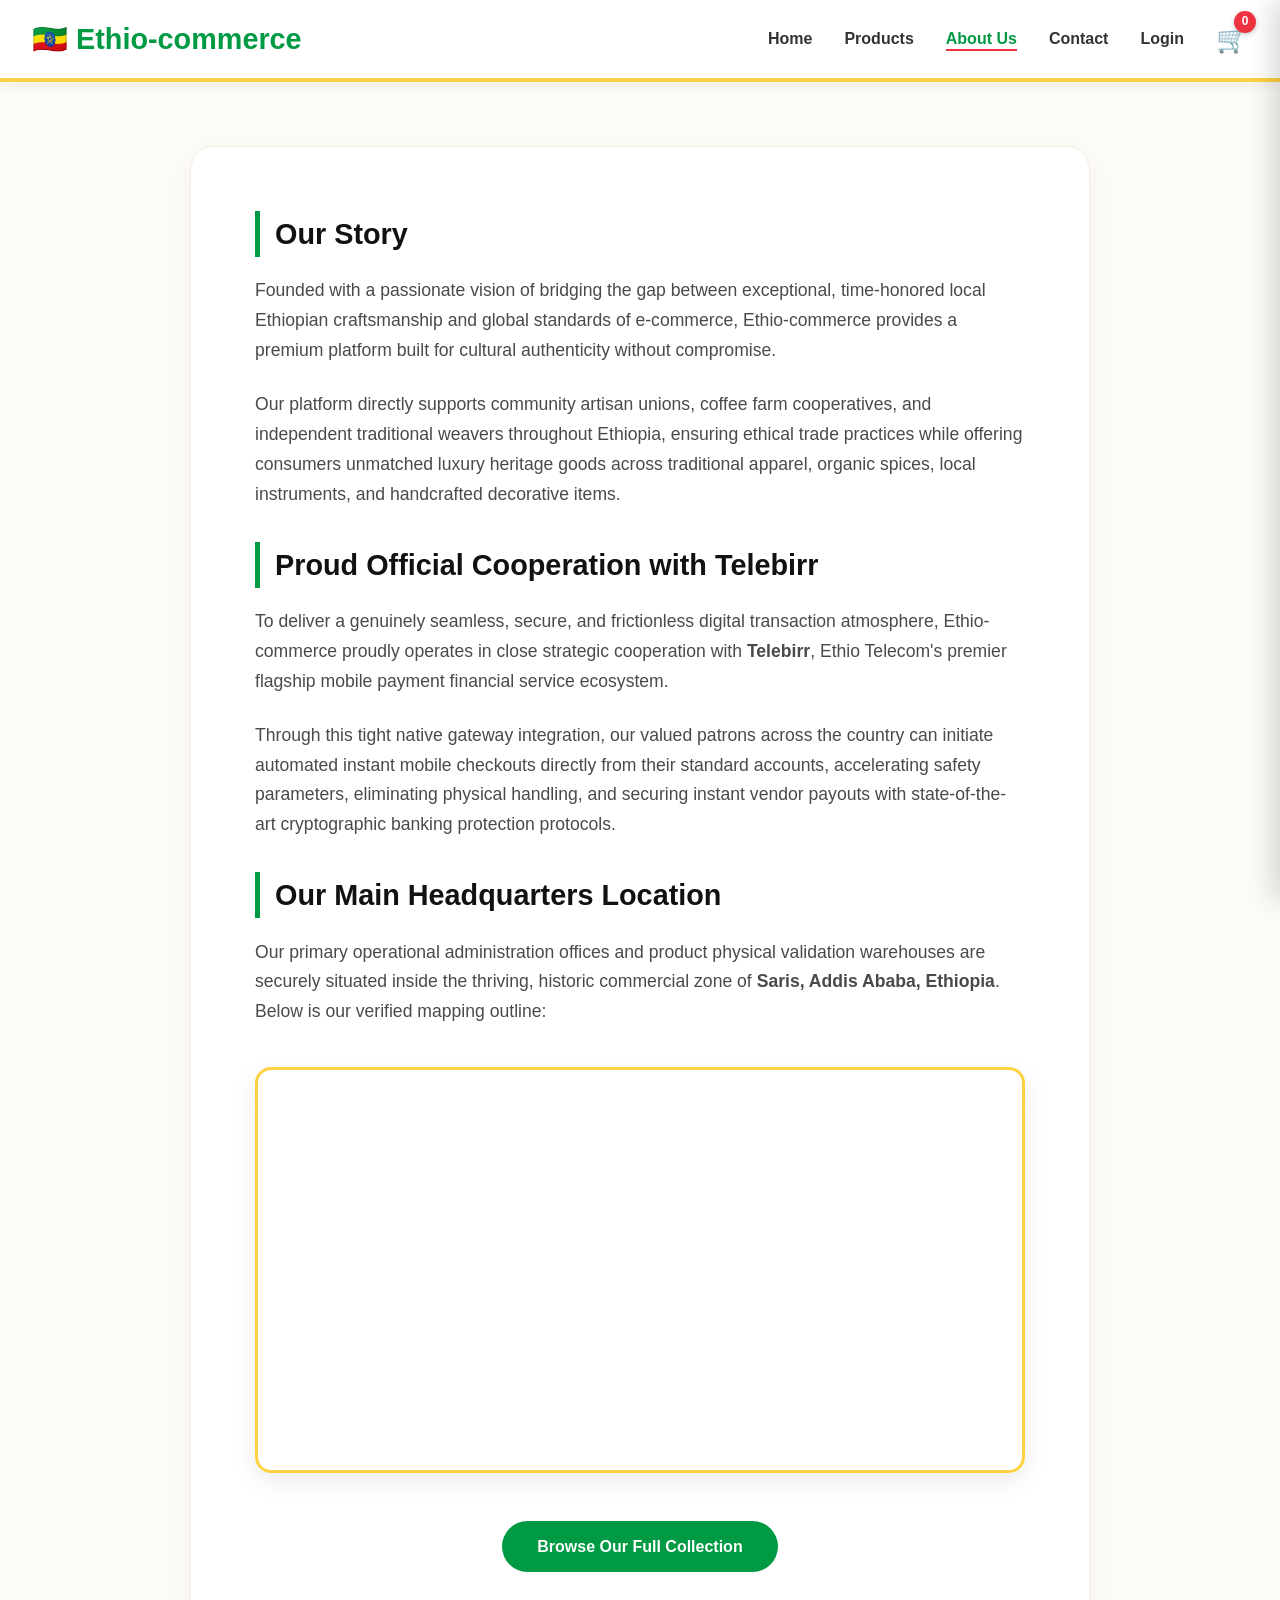
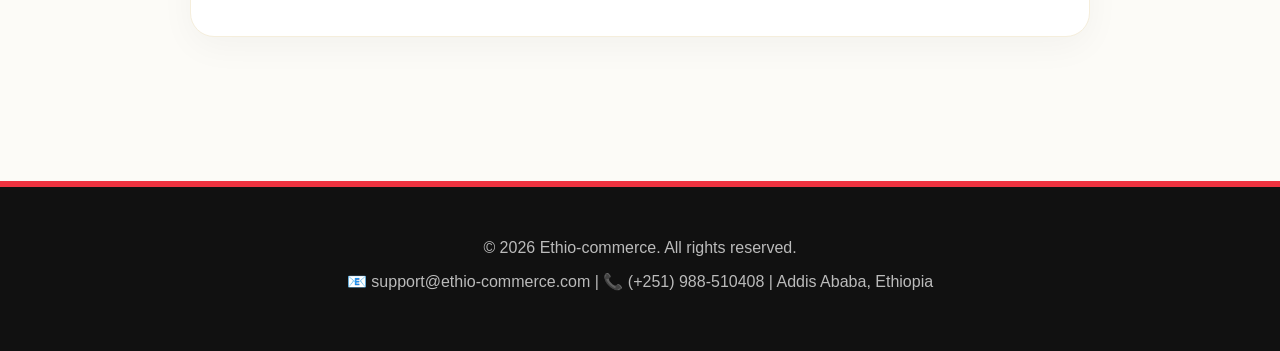
<file: about.html>
<!DOCTYPE html>
<html lang="en">
<head>
    <meta charset="UTF-8">
    <meta name="viewport" content="width=device-width, initial-scale=1.0">
    <title>About Us - Ethio-commerce</title>
    <link rel="icon" href="data:image/svg+xml,<svg xmlns='http://www.w3.org/2000/svg' viewBox='0 0 3 2'><rect width='3' height='2' fill='%23EF3340'/><rect width='3' height='1.333' fill='%23FED141'/><rect width='3' height='.667' fill='%23009A44'/></svg>">
    <link rel="stylesheet" href="style.css">
</head>
<body>
    <header>
        <nav>
            <a href="index.html" class="logo">🇪🇹 Ethio-commerce</a>
            <ul class="nav-links">
                <li><a href="index.html">Home</a></li>
                <li><a href="products.html">Products</a></li>
                <li><a href="about.html" class="active">About Us</a></li>
                <li><a href="contact.html">Contact</a></li>
                <li><a href="login.html">Login</a></li>
                <li><div class="cart-icon" onclick="toggleCart()">🛒<span class="cart-count" id="cartCount">0</span></div></li>
            </ul>
        </nav>
    </header>

    <main>
        <div class="container">
            <div class="about-content">
                <h2>Our Story</h2>
                <p>Founded with a passionate vision of bridging the gap between exceptional, time-honored local Ethiopian craftsmanship and global standards of e-commerce, Ethio-commerce provides a premium platform built for cultural authenticity without compromise.</p>
                <p>Our platform directly supports community artisan unions, coffee farm cooperatives, and independent traditional weavers throughout Ethiopia, ensuring ethical trade practices while offering consumers unmatched luxury heritage goods across traditional apparel, organic spices, local instruments, and handcrafted decorative items.</p>
                
                <h2>Proud Official Cooperation with Telebirr</h2>
                <p>To deliver a genuinely seamless, secure, and frictionless digital transaction atmosphere, Ethio-commerce proudly operates in close strategic cooperation with <strong>Telebirr</strong>, Ethio Telecom's premier flagship mobile payment financial service ecosystem.</p>
                <p>Through this tight native gateway integration, our valued patrons across the country can initiate automated instant mobile checkouts directly from their standard accounts, accelerating safety parameters, eliminating physical handling, and securing instant vendor payouts with state-of-the-art cryptographic banking protection protocols.</p>

                <h2>Our Main Headquarters Location</h2>
                <p>Our primary operational administration offices and product physical validation warehouses are securely situated inside the thriving, historic commercial zone of <strong>Saris, Addis Ababa, Ethiopia</strong>. Below is our verified mapping outline:</p>
                
                <div class="map-section">
                    <iframe src="https://www.google.com/maps/embed?pb=!1m18!1m12!1m3!1d3941.066492329868!2d38.75628547481546!3d8.966453089932135!2m3!1f0!2f0!3f0!3m2!1i1024!2i768!4f13.1!3m3!1m2!1s0x164b830f30c6a813%3A0x6b77ad92b8d4f40d!2sSaris%2C%20Addis%20Ababa!5e0!3m2!1sen!2set!4v1716744839123!5m2!1sen!2set" allowfullscreen="" loading="lazy" referrerpolicy="no-referrer-when-downgrade"></iframe>
                </div>

                <div style="margin-top: 3rem; text-align: center;">
                    <a href="products.html" class="btn btn-primary">Browse Our Full Collection</a>
                </div>
            </div>
        </div>
    </main>

    <div class="cart-sidebar" id="cartSidebar">
        <div class="cart-header"><h2>Shopping Cart</h2><button class="close-cart" onclick="toggleCart()">✕</button></div>
        <div class="cart-items" id="cartItems"></div>
        <div class="cart-footer" id="cartFooter"><div class="cart-total"><span>Total:</span><span id="cartTotal">0.00 ETB</span></div><button class="btn btn-primary" style="width: 100%;" onclick="checkoutViaTelebirr()">Checkout via Telebirr</button></div>
    </div>

    <footer>
        <p>© 2026 Ethio-commerce. All rights reserved.</p>
        <p>📧 support@ethio-commerce.com | 📞 (+251) 988-510408 | Addis Ababa, Ethiopia</p>
    </footer>
    <script src="product.js"></script>
    <script src="cart.js"></script>
</body>
</html>
</file>
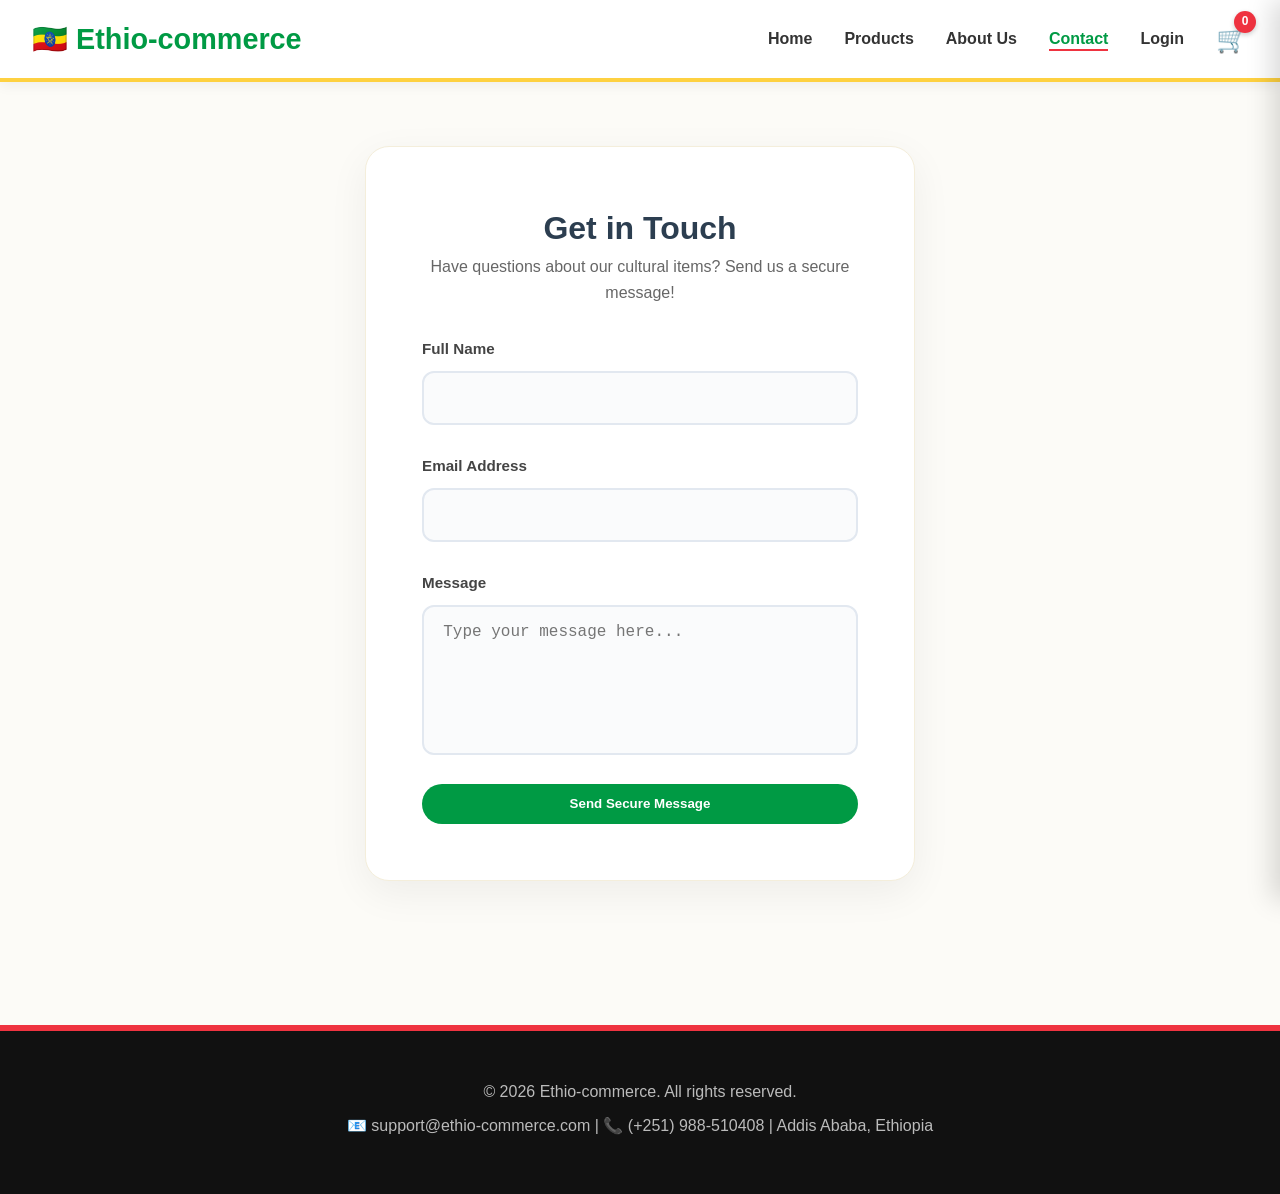
<file: contact.html>
<!DOCTYPE html>
<html lang="en">
<head>
    <meta charset="UTF-8">
    <meta name="viewport" content="width=device-width, initial-scale=1.0">
    <title>Contact - Ethio-commerce</title>
    <link rel="icon" href="data:image/svg+xml,<svg xmlns='http://www.w3.org/2000/svg' viewBox='0 0 3 2'><rect width='3' height='2' fill='%23EF3340'/><rect width='3' height='1.333' fill='%23FED141'/><rect width='3' height='.667' fill='%23009A44'/></svg>">
    <link rel="stylesheet" href="style.css">
</head>
<body>
    <header>
        <nav>
            <a href="index.html" class="logo">🇪🇹 Ethio-commerce</a>
            <ul class="nav-links">
                <li><a href="index.html">Home</a></li>
                <li><a href="products.html">Products</a></li>
                <li><a href="about.html">About Us</a></li>
                <li><a href="contact.html" class="active">Contact</a></li>
                <li><a href="login.html">Login</a></li>
                <li><div class="cart-icon" onclick="toggleCart()">🛒<span class="cart-count" id="cartCount">0</span></div></li>
            </ul>
        </nav>
    </header>

    <main>
        <div class="container">
            <div class="form-wrapper">
                <div style="text-align: center; margin-bottom: 2rem;">
                    <h2 style="font-size: 2rem; font-weight:800;">Get in Touch</h2>
                    <p style="color: #666;">Have questions about our cultural items? Send us a secure message!</p>
                </div>
                <form id="ethioContactForm">
                    <div class="form-group">
                        <label>Full Name</label>
                        <input type="text" id="contactName" pattern="[A-Za-z\s]+" title="Only letters and spaces are allowed" required>
                    </div>
                    <div class="form-group">
                        <label>Email Address</label>
                        <input type="email" id="contactEmail" required>
                    </div>
                    <div class="form-group">
                        <label>Message</label>
                        <textarea id="contactMessage" class="fixed-textarea" placeholder="Type your message here..." required></textarea>
                    </div>
                    <button type="submit" class="btn btn-primary" style="width: 100%;">Send Secure Message</button>
                </form>
            </div>
        </div>
    </main>

    <div class="cart-sidebar" id="cartSidebar">
        <div class="cart-header"><h2>Shopping Cart</h2><button class="close-cart" onclick="toggleCart()">✕</button></div>
        <div class="cart-items" id="cartItems"></div>
        <div class="cart-footer" id="cartFooter"><div class="cart-total"><span>Total:</span><span id="cartTotal">0.00 ETB</span></div><button class="btn btn-primary" style="width: 100%;" onclick="checkoutViaTelebirr()">Checkout via Telebirr</button></div>
    </div>

    <footer>
        <p>© 2026 Ethio-commerce. All rights reserved.</p>
        <p>📧 support@ethio-commerce.com | 📞 (+251) 988-510408 | Addis Ababa, Ethiopia</p>
    </footer>
    <script src="product.js"></script>
    <script src="cart.js"></script>
    <script>
        document.getElementById('ethioContactForm').addEventListener('submit', function(event) {
            event.preventDefault();
            
            const nameField = document.getElementById('contactName').value;
            const emailField = document.getElementById('contactEmail').value;
            const messageField = document.getElementById('contactMessage').value;
            
            const scriptProtectionRegex = /<[^>]*>|javascript:|onclick|onerror|onload|=|"|'|`|\{|\}|\[|\]/i;
            
            if (scriptProtectionRegex.test(nameField) || scriptProtectionRegex.test(emailField) || scriptProtectionRegex.test(messageField)) {
                alert('Security Notice: Code strings, script brackets, and specific special characters are strictly prohibited within this form to prevent alteration injection attacks.');
                return false;
            }
            
            alert('Thank you! Your message has been safely validated and successfully transmitted.');
            this.reset();
        });
    </script>
</body>
</html>
</file>
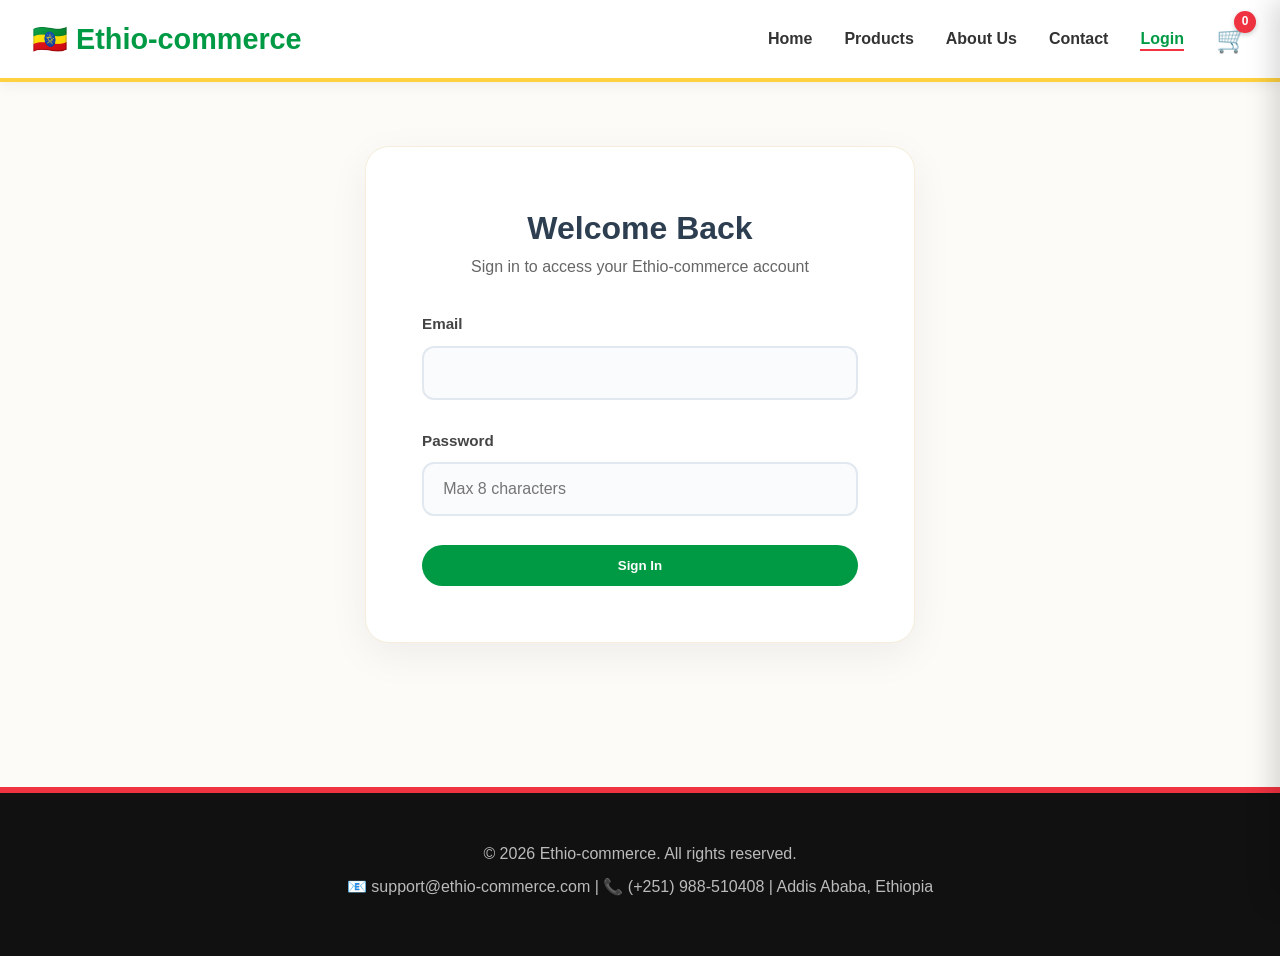
<file: login.html>
<!DOCTYPE html>
<html lang="en">
<head>
    <meta charset="UTF-8">
    <meta name="viewport" content="width=device-width, initial-scale=1.0">
    <title>Login - Ethio-commerce</title>
    <link rel="icon" href="data:image/svg+xml,<svg xmlns='http://www.w3.org/2000/svg' viewBox='0 0 3 2'><rect width='3' height='2' fill='%23EF3340'/><rect width='3' height='1.333' fill='%23FED141'/><rect width='3' height='.667' fill='%23009A44'/></svg>">
    <link rel="stylesheet" href="style.css">
</head>
<body>
    <header>
        <nav>
            <a href="index.html" class="logo">🇪🇹 Ethio-commerce</a>
            <ul class="nav-links">
                <li><a href="index.html">Home</a></li>
                <li><a href="products.html">Products</a></li>
                <li><a href="about.html">About Us</a></li>
                <li><a href="contact.html">Contact</a></li>
                <li><a href="login.html" class="active">Login</a></li>
                <li><div class="cart-icon" onclick="toggleCart()">🛒<span class="cart-count" id="cartCount">0</span></div></li>
            </ul>
        </nav>
    </header>

    <main>
        <div class="container">
            <div class="form-wrapper">
                <div style="text-align: center; margin-bottom: 2rem;">
                    <h2 style="font-size: 2rem; font-weight:800;">Welcome Back</h2>
                    <p style="color: #666;">Sign in to access your Ethio-commerce account</p>
                </div>
                <form onsubmit="event.preventDefault(); localStorage.setItem('isLoggedIn', 'true'); window.location.href='products.html';">
                    <div class="form-group"><label>Email</label><input type="email" required></div>
                    <div class="form-group"><label>Password</label><input type="password" maxlength="8" placeholder="Max 8 characters" required></div>
                    <button type="submit" class="btn btn-primary" style="width: 100%;">Sign In</button>
                </form>
            </div>
        </div>
    </main>

    <div class="cart-sidebar" id="cartSidebar">
        <div class="cart-header"><h2>Shopping Cart</h2><button class="close-cart" onclick="toggleCart()">✕</button></div>
        <div class="cart-items" id="cartItems"></div>
        <div class="cart-footer" id="cartFooter"><div class="cart-total"><span>Total:</span><span id="cartTotal">0.00 ETB</span></div><button class="btn btn-primary" style="width: 100%;" onclick="checkoutViaTelebirr()">Checkout via Telebirr</button></div>
    </div>

    <footer>
        <p>© 2026 Ethio-commerce. All rights reserved.</p>
        <p>📧 support@ethio-commerce.com | 📞 (+251) 988-510408 | Addis Ababa, Ethiopia</p>
    </footer>
    <script src="product.js"></script>
    <script src="cart.js"></script>
</body>
</html>
</file>
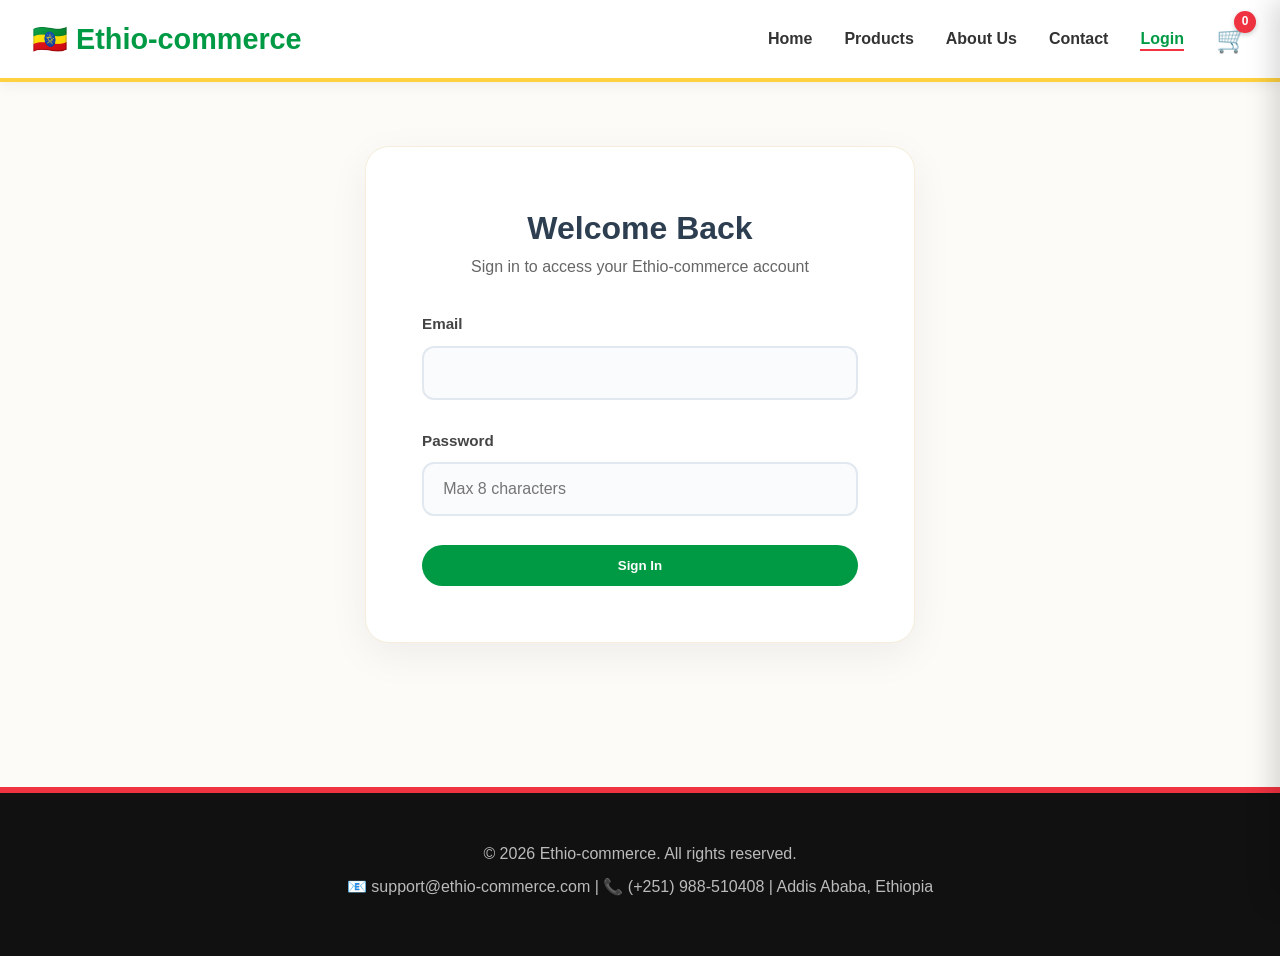
<file: products.html>
<!DOCTYPE html>
<html lang="en">
<head>
    <meta charset="UTF-8">
    <meta name="viewport" content="width=device-width, initial-scale=1.0">
    <title>Products - Ethio-commerce</title>
    <link rel="icon" href="data:image/svg+xml,<svg xmlns='http://www.w3.org/2000/svg' viewBox='0 0 3 2'><rect width='3' height='2' fill='%23EF3340'/><rect width='3' height='1.333' fill='%23FED141'/><rect width='3' height='.667' fill='%23009A44'/></svg>">
    <link rel="stylesheet" href="style.css">
    <script>
        if (localStorage.getItem('isLoggedIn') !== 'true') {
            alert('Please login to view our products.');
            window.location.href = 'login.html';
        }
    </script>
</head>
<body>
    <header>
        <nav>
            <a href="index.html" class="logo">🇪🇹 Ethio-commerce</a>
            <ul class="nav-links">
                <li><a href="index.html">Home</a></li>
                <li><a href="products.html" class="active">Products</a></li>
                <li><a href="about.html">About Us</a></li>
                <li><a href="contact.html">Contact</a></li>
                <li><a href="login.html">Login</a></li>
                <li>
                    <div class="cart-icon" onclick="toggleCart()">
                        🛒<span class="cart-count" id="cartCount">0</span>
                    </div>
                </li>
            </ul>
        </nav>
    </header>

    <main>
        <div class="container">
            <h2 class="section-title">All Ethiopian Products</h2>
            <p class="section-subtitle">Browse through our organic crops, premium attire, and historical crafts</p>

            <div class="categories">
                <button class="category-btn active" onclick="filterData('all', this)">All Collections</button>
                <button class="category-btn" onclick="filterData('coffee_spices', this)">Coffee & Spices</button>
                <button class="category-btn" onclick="filterData('traditional_wear', this)">Traditional Wear</button>
                <button class="category-btn" onclick="filterData('art_decor', this)">Art & Decor</button>
                <button class="category-btn" onclick="filterData('instruments', this)">Instruments</button>
            </div>

            <div class="products-grid" id="fullProductGrid"></div>
        </div>
    </main>

    <div class="cart-sidebar" id="cartSidebar">
        <div class="cart-header">
            <h2>Shopping Cart</h2>
            <button class="close-cart" onclick="toggleCart()">✕</button>
        </div>
        <div class="cart-items" id="cartItems"></div>
        <div class="cart-footer" id="cartFooter">
            <div class="cart-total"><span>Total:</span><span id="cartTotal">0.00 ETB</span></div>
            <button class="btn btn-primary" style="width: 100%;" onclick="checkoutViaTelebirr()">Checkout via Telebirr</button>
        </div>
    </div>

    <footer>
        <p>© 2026 Ethio-commerce. All rights reserved.</p>
        <p>📧 support@ethio-commerce.com | 📞 (+251) 988-510408 | Addis Ababa, Ethiopia</p>
    </footer>

    <script src="product.js"></script>
    <script src="cart.js"></script>
    <script>
        document.addEventListener('DOMContentLoaded', () => {
            renderProductGrid('fullProductGrid', 'all');
        });

        function filterData(category, btn) {
            document.querySelectorAll('.category-btn').forEach(b => b.classList.remove('active'));
            btn.classList.add('active');
            renderProductGrid('fullProductGrid', category);
        }
    </script>
</body>
</html>
</file>
<file: style.css>
/* Ethio-commerce Premium Theme Stylesheet */
* { margin: 0; padding: 0; box-sizing: border-box; }
body { font-family: 'Segoe UI', Tahoma, Geneva, Verdana, sans-serif; line-height: 1.6; color: #2c3e50; background-color: #fcfbf7; display: flex; flex-direction: column; min-height: 100vh; }

header { background: white; box-shadow: 0 4px 12px rgba(0,0,0,0.05); position: sticky; top: 0; z-index: 100; border-bottom: 4px solid #FED141; }
nav { display: flex; justify-content: space-between; align-items: center; max-width: 1400px; margin: 0 auto; padding: 1rem 2rem; }
.logo { font-size: 1.8rem; font-weight: 800; color: #009A44; text-decoration: none; display: flex; align-items: center; gap: 10px; }
.nav-links { display: flex; list-style: none; gap: 2rem; align-items: center; }
.nav-links a { color: #333; text-decoration: none; transition: color 0.3s; font-weight: 600; font-size: 1rem; }
.nav-links a:hover, .nav-links a.active { color: #009A44; border-bottom: 2px solid #EF3340; padding-bottom: 2px; }

.cart-icon { position: relative; cursor: pointer; font-size: 1.6rem; }
.cart-count { position: absolute; top: -8px; right: -8px; background: #EF3340; color: white; border-radius: 50%; width: 22px; height: 22px; display: flex; align-items: center; justify-content: center; font-size: 0.75rem; font-weight: bold; box-shadow: 0 2px 5px rgba(0,0,0,0.2); }

.btn { display: inline-block; padding: 0.8rem 2.2rem; background: white; color: #009A44; text-decoration: none; border-radius: 50px; font-weight: bold; transition: all 0.3s ease; border: 2px solid #009A44; cursor: pointer; text-align: center; }
.btn:hover { transform: translateY(-2px); box-shadow: 0 5px 15px rgba(0,96,35,0.15); background: #f4faf6; }
.btn-primary { background: #009A44; color: white; border: none; }
.btn-primary:hover { background: #007A33; box-shadow: 0 6px 20px rgba(0,122,51,0.3); }

main { flex: 1; }
.container { max-width: 1400px; margin: 0 auto; padding: 4rem 2rem; }
.section-title { text-align: center; font-size: 2.6rem; margin-bottom: 0.8rem; color: #111; font-weight: 800; }
.section-subtitle { text-align: center; color: #666; margin-bottom: 3.5rem; font-size: 1.1rem; }

/* Grid & Cards */
.products-grid { display: grid; grid-template-columns: repeat(auto-fill, minmax(290px, 1fr)); gap: 2.5rem; }
.product-card { background: white; border-radius: 16px; overflow: hidden; box-shadow: 0 6px 18px rgba(0,0,0,0.04); transition: transform 0.3s ease, box-shadow 0.3s ease; display: flex; flex-direction: column; border: 1px solid #f0edd5; position: relative; }
.product-card:hover { transform: translateY(-6px); box-shadow: 0 12px 28px rgba(0,0,0,0.1); border-color: #FED141; }
.product-image { width: 100%; height: 260px; object-fit: cover; display: block; background-color: #f7f7f7; }
.product-content { padding: 1.5rem; display: flex; flex-direction: column; flex: 1; }
.product-category { color: #EF3340; font-size: 0.8rem; font-weight: 700; text-transform: uppercase; margin-bottom: 0.6rem; letter-spacing: 1px; }
.product-title { font-size: 1.25rem; margin-bottom: 0.6rem; color: #111; font-weight: 700; }
.product-desc { color: #666; font-size: 0.92rem; margin-bottom: 1.5rem; flex: 1; line-height: 1.5; }
.product-footer { display: flex; justify-content: space-between; align-items: center; margin-top: auto; padding-top: 1rem; border-top: 1px dashed #eee; }
.product-price { font-size: 1.3rem; color: #009A44; font-weight: 800; }
.add-to-cart { padding: 0.65rem 1.4rem; background: #009A44; color: white; border: none; border-radius: 50px; cursor: pointer; font-weight: 700; transition: all 0.3s ease; }
.add-to-cart:hover { background: #007A33; transform: scale(1.04); }

/* Categories */
.categories { display: flex; gap: 1rem; margin-bottom: 3.5rem; flex-wrap: wrap; justify-content: center; }
.category-btn { padding: 0.8rem 1.8rem; background: white; border: 2px solid #FED141; color: #555; border-radius: 50px; cursor: pointer; font-weight: 700; transition: all 0.3s ease; }
.category-btn:hover, .category-btn.active { background: #FED141; color: #111; box-shadow: 0 4px 12px rgba(254,209,65,0.3); }

/* Cart Sidebar */
.cart-sidebar { position: fixed; right: -420px; top: 0; width: 420px; height: 100vh; background: white; box-shadow: -8px 0 25px rgba(0,0,0,0.15); transition: right 0.3s cubic-bezier(0.4, 0, 0.2, 1); z-index: 1000; display: flex; flex-direction: column; }
.cart-sidebar.open { right: 0; }
.cart-header { padding: 2rem; background: #009A44; color: white; display: flex; justify-content: space-between; align-items: center; border-bottom: 4px solid #FED141; }
.cart-header h2 { font-weight: 800; }
.close-cart { background: none; border: none; color: white; font-size: 1.6rem; cursor: pointer; transition: transform 0.2s; }
.close-cart:hover { transform: scale(1.1); }
.cart-items { flex: 1; overflow-y: auto; padding: 1.5rem; }
.cart-item { display: flex; gap: 1.2rem; padding: 1.2rem 0; border-bottom: 1px solid #f3f3f3; align-items: center; }
.cart-item-image { width: 85px; height: 85px; object-fit: cover; border-radius: 12px; border: 1px solid #eee; }
.cart-item-details { flex: 1; }
.cart-item-title { font-weight: 700; color: #111; margin-bottom: 0.3rem; font-size: 1rem; }
.cart-item-price { color: #009A44; font-weight: 700; font-size: 0.95rem; }
.cart-item-quantity { display: flex; align-items: center; gap: 0.8rem; margin-top: 0.6rem; }
.qty-btn { background: #f1f2f6; border: none; width: 28px; height: 28px; border-radius: 50%; cursor: pointer; font-weight: bold; transition: background 0.2s; }
.qty-btn:hover { background: #e4e5eb; }
.remove-item { color: #EF3340; cursor: pointer; font-size: 0.85rem; margin-left: auto; font-weight: 600; text-decoration: underline; }
.cart-footer { padding: 2rem; border-top: 1px solid #eee; background: #fafafa; }
.cart-total { display: flex; justify-content: space-between; font-size: 1.6rem; font-weight: 800; margin-bottom: 1.5rem; color: #111; }

/* Forms & Layout Elements */
.form-wrapper { max-width: 550px; margin: 0 auto; background: white; padding: 3.5rem; border-radius: 24px; box-shadow: 0 12px 40px rgba(0,0,0,0.06); border: 1px solid #f4eedb; }
.form-group { margin-bottom: 1.8rem; display: flex; flex-direction: column; }
.form-group label { font-size: 0.95rem; font-weight: 700; color: #444; margin-bottom: 0.6rem; }
.form-group input, .form-group textarea { padding: 1rem 1.2rem; border: 2px solid #e2e8f0; border-radius: 12px; font-size: 1rem; outline: none; transition: border-color 0.3s; background-color: #fafbfc; color: #2c3e50; }
.form-group input:focus, .form-group textarea:focus { border-color: #009A44; background-color: white; }

.fixed-textarea {
    width: 100% !important;
    max-width: 100% !important;
    min-width: 100% !important;
    height: 150px !important;
    max-height: 150px !important;
    min-height: 150px !important;
    resize: none !important;
}

.hero { background: linear-gradient(135deg, #009A44 0%, #FED141 50%, #EF3340 100%); color: white; text-align: center; padding: 7rem 2rem; border-radius: 0 0 40px 40px; box-shadow: 0 10px 30px rgba(0,0,0,0.1); position: relative; }
.hero::before { content: ''; position: absolute; top:0; left:0; right:0; bottom:0; background: rgba(0,0,0,0.25); border-radius: 0 0 40px 40px; }
.hero-content { position: relative; z-index: 1; max-width: 800px; margin: 0 auto; }
.hero h1 { font-size: 3.5rem; font-weight: 900; margin-bottom: 1.2rem; text-shadow: 0 2px 10px rgba(0,0,0,0.3); }
.hero p { font-size: 1.4rem; margin-bottom: 2.5rem; text-shadow: 0 2px 8px rgba(0,0,0,0.3); font-weight: 500; }
.hero .btn { background: white; color: #111; border: none; font-size: 1.1rem; padding: 1rem 2.5rem; }
.hero .btn:hover { background: #f0f0f0; color: #009A44; }

.about-content { max-width: 900px; margin: 0 auto; background: white; padding: 4rem; border-radius: 24px; box-shadow: 0 10px 35px rgba(0,0,0,0.04); border: 1px solid #f5eedc; }
.about-content h2 { margin-top: 2rem; margin-bottom: 1.2rem; color: #111; font-weight: 800; font-size: 1.8rem; border-left: 5px solid #009A44; padding-left: 15px; }
.about-content h2:first-of-type { margin-top: 0; }
.about-content p { margin-bottom: 1.5rem; font-size: 1.1rem; color: #4a4a4a; line-height: 1.7; }
.map-section { margin-top: 2.5rem; border-radius: 16px; overflow: hidden; border: 3px solid #FED141; box-shadow: 0 8px 24px rgba(0,0,0,0.08); }
.map-section iframe { width: 100%; height: 400px; border: 0; display: block; }

footer { background: #111; color: #eee; text-align: center; padding: 3rem 2rem; margin-top: 5rem; border-top: 6px solid #EF3340; }
footer p { font-size: 1rem; margin-bottom: 0.5rem; color: #bbb; }
</file>
